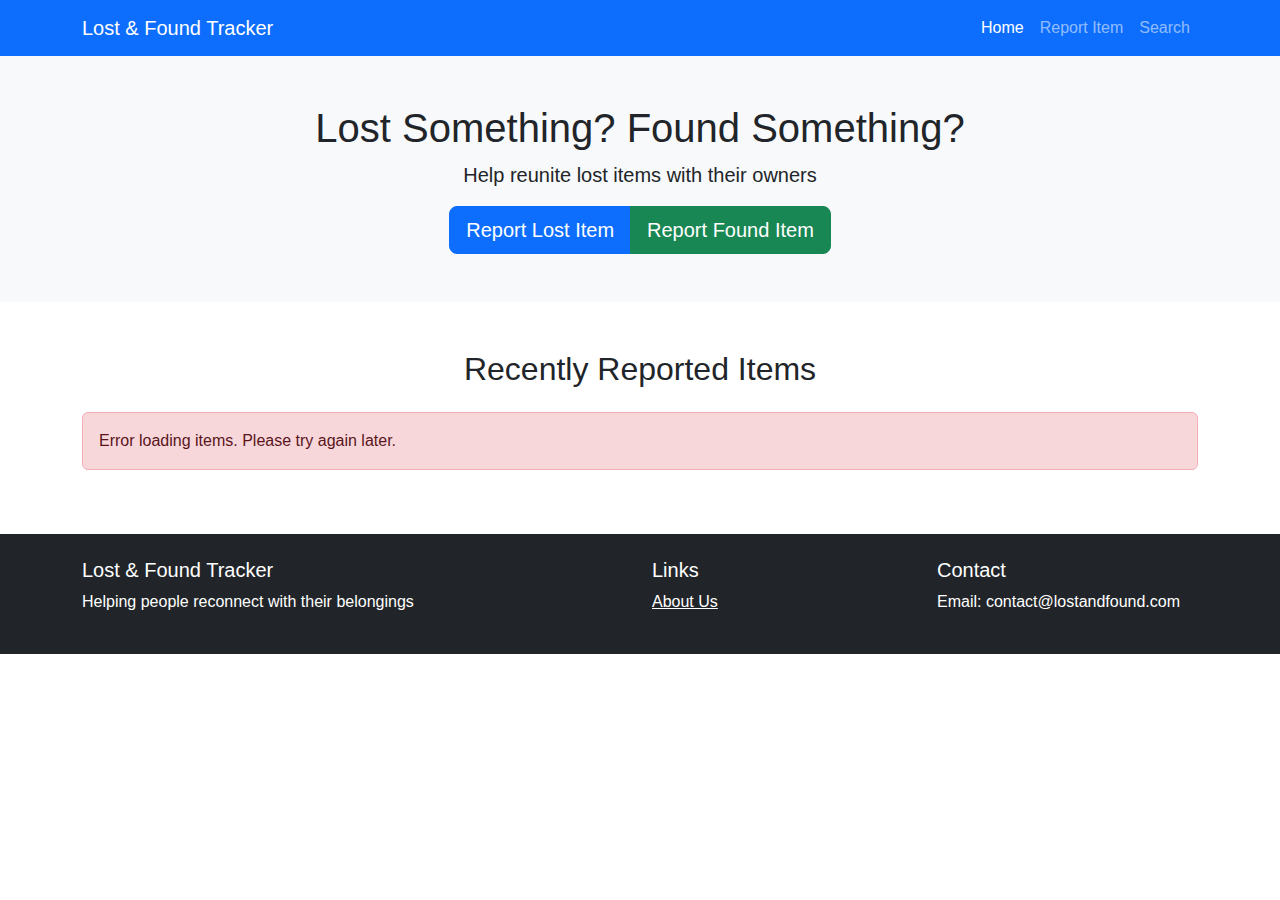
<file: SDLProject/index.html>
<!DOCTYPE html>
<html lang="en">
<head>
    <meta charset="UTF-8">
    <meta name="viewport" content="width=device-width, initial-scale=1.0">
    <title>Lost & Found Tracker</title>
    <link href="https://cdn.jsdelivr.net/npm/bootstrap@5.3.0/dist/css/bootstrap.min.css" rel="stylesheet">
    <link rel="stylesheet" href="css/styles.css"> 
    <link href="https://cdn.jsdelivr.net/npm/bootstrap-icons@1.10.0/font/bootstrap-icons.css" rel="stylesheet">
</head>
<body>
    <nav class="navbar navbar-expand-lg navbar-dark bg-primary">
        <div class="container">
            <a class="navbar-brand" href="index.html">Lost & Found Tracker</a>
            <button class="navbar-toggler" type="button" data-bs-toggle="collapse" data-bs-target="#navbarNav">
                <span class="navbar-toggler-icon"></span>
            </button>
            <div class="collapse navbar-collapse" id="navbarNav">
                <ul class="navbar-nav ms-auto">
                    <li class="nav-item">
                        <a class="nav-link active" href="index.html">Home</a>
                    </li>
                    <li class="nav-item">
                        <a class="nav-link" href="report.html">Report Item</a>
                    </li>
                    <li class="nav-item">
                        <a class="nav-link" href="search.html">Search</a>
                    </li>
                </ul>
            </div>
        </div>
    </nav>
    <section class="hero bg-light py-5">
        <div class="container text-center">
            <h1>Lost Something? Found Something?</h1>
            <p class="lead">Help reunite lost items with their owners</p>
            <div class="btn-group">
                <a href="report.html?type=lost" class="btn btn-primary btn-lg">Report Lost Item</a>
                <a href="report.html?type=found" class="btn btn-success btn-lg">Report Found Item</a>
            </div>
        </div>
    </section>
    <section class="py-5">
        <div class="container">
            <h2 class="text-center mb-4">Recently Reported Items</h2>
            <div class="row" id="recentItems">
                <div class="text-center">
                    <div class="spinner-border text-primary" role="status">
                        <span class="visually-hidden">Loading...</span>
                    </div>
                </div>
            </div>
        </div>
    </section>
    <footer class="bg-dark text-white py-4">
        <div class="container">
            <div class="row">
                <div class="col-md-6">
                    <h5>Lost & Found Tracker</h5>
                    <p>Helping people reconnect with their belongings</p>
                </div>
                <div class="col-md-3">
                    <h5>Links</h5>
                    <ul class="list-unstyled">
                        <li><a href="about.html" class="text-white">About Us</a></li>
                    </ul>
                </div>
                <div class="col-md-3">
                    <h5>Contact</h5>
                    <ul class="list-unstyled">
                        <li>Email: contact@lostandfound.com</li>
                    </ul>
                </div>
            </div>
        </div>
    </footer>

    <script src="https://cdn.jsdelivr.net/npm/bootstrap@5.3.0/dist/js/bootstrap.bundle.min.js"></script>
    <script src="js/main.js"></script>
</body>
</html>
</file>
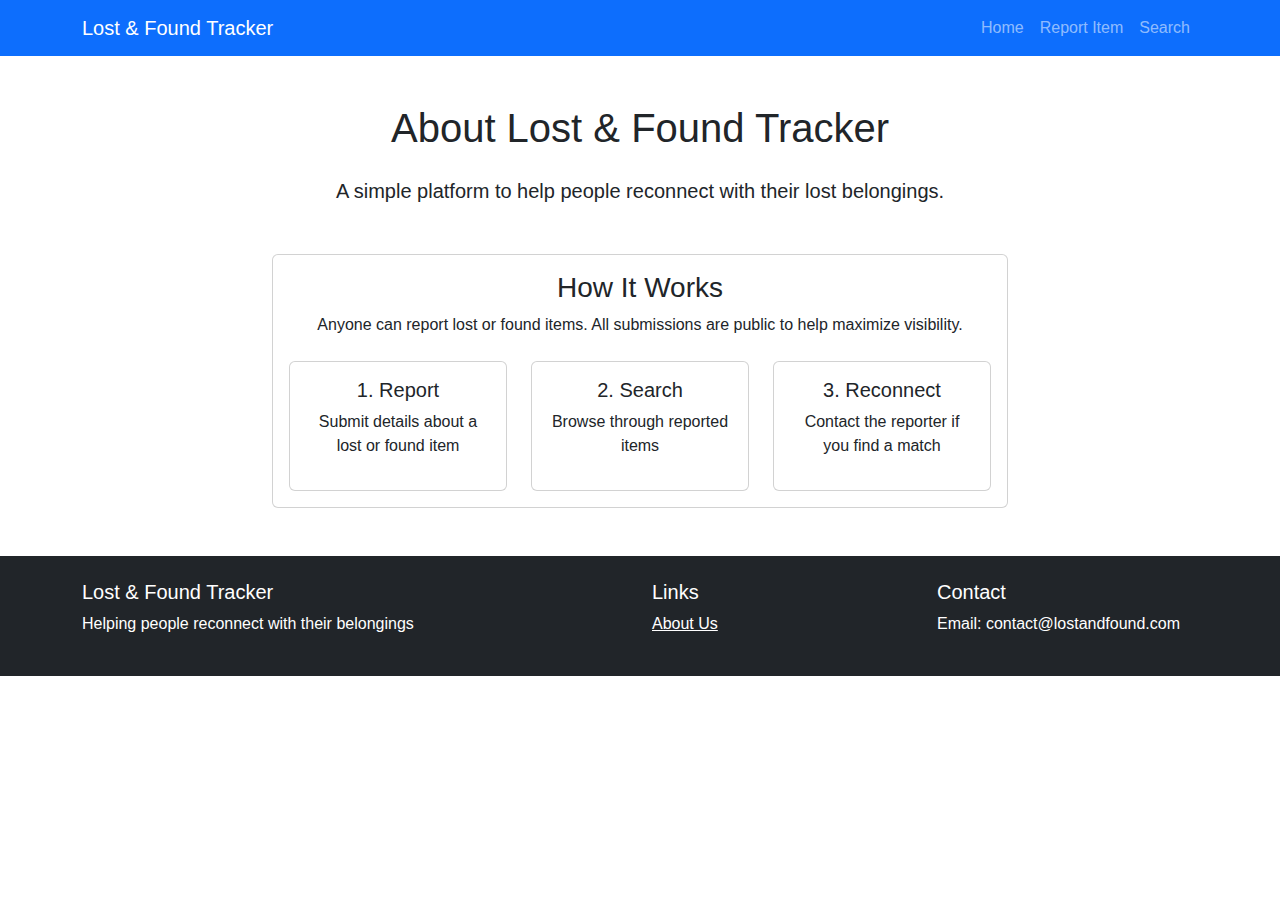
<file: SDLProject/about.html>
<!DOCTYPE html>
<html lang="en">
<head>
    <meta charset="UTF-8">
    <meta name="viewport" content="width=device-width, initial-scale=1.0">
    <title>About Us - Lost & Found Tracker</title>
    <link href="https://cdn.jsdelivr.net/npm/bootstrap@5.3.0/dist/css/bootstrap.min.css" rel="stylesheet">
    <link rel="stylesheet" href="css/styles.css">
    <link href="https://cdn.jsdelivr.net/npm/bootstrap-icons@1.10.0/font/bootstrap-icons.css" rel="stylesheet">
</head>
<body>
    <nav class="navbar navbar-expand-lg navbar-dark bg-primary">
        <div class="container">
            <a class="navbar-brand" href="index.html">Lost & Found Tracker</a>
            <button class="navbar-toggler" type="button" data-bs-toggle="collapse" data-bs-target="#navbarNav">
                <span class="navbar-toggler-icon"></span>
            </button>
            <div class="collapse navbar-collapse" id="navbarNav">
                <ul class="navbar-nav ms-auto">
                    <li class="nav-item">
                        <a class="nav-link" href="index.html">Home</a>
                    </li>
                    <li class="nav-item">
                        <a class="nav-link" href="report.html">Report Item</a>
                    </li>
                    <li class="nav-item">
                        <a class="nav-link" href="search.html">Search</a>
                    </li>
                </ul>
            </div>
        </div>
    </nav>
    <section class="py-5">
        <div class="container">
            <div class="row">
                <div class="col-lg-8 mx-auto text-center">
                    <h1 class="mb-4">About Lost & Found Tracker</h1>
                    <p class="lead">A simple platform to help people reconnect with their lost belongings.</p>
                    
                    <div class="card mt-5">
                        <div class="card-body">
                            <h3>How It Works</h3>
                            <p>Anyone can report lost or found items. All submissions are public to help maximize visibility.</p>
                            
                            <div class="row mt-4">
                                <div class="col-md-4">
                                    <div class="card h-100">
                                        <div class="card-body">
                                            <h5>1. Report</h5>
                                            <p>Submit details about a lost or found item</p>
                                        </div>
                                    </div>
                                </div>
                                <div class="col-md-4">
                                    <div class="card h-100">
                                        <div class="card-body">
                                            <h5>2. Search</h5>
                                            <p>Browse through reported items</p>
                                        </div>
                                    </div>
                                </div>
                                <div class="col-md-4">
                                    <div class="card h-100">
                                        <div class="card-body">
                                            <h5>3. Reconnect</h5>
                                            <p>Contact the reporter if you find a match</p>
                                        </div>
                                    </div>
                                </div>
                            </div>
                        </div>
                    </div>
                </div>
            </div>
        </div>
    </section>
    <footer class="bg-dark text-white py-4">
        <div class="container">
            <div class="row">
                <div class="col-md-6">
                    <h5>Lost & Found Tracker</h5>
                    <p>Helping people reconnect with their belongings</p>
                </div>
                <div class="col-md-3">
                    <h5>Links</h5>
                    <ul class="list-unstyled">
                        <li><a href="about.html" class="text-white">About Us</a></li>
                    </ul>
                </div>
                <div class="col-md-3">
                    <h5>Contact</h5>
                    <ul class="list-unstyled">
                        <li>Email: contact@lostandfound.com</li>
                    </ul>
                </div>
            </div>
        </div>
    </footer>

    <script src="https://cdn.jsdelivr.net/npm/bootstrap@5.3.0/dist/js/bootstrap.bundle.min.js"></script>
</body>
</html>
</file>
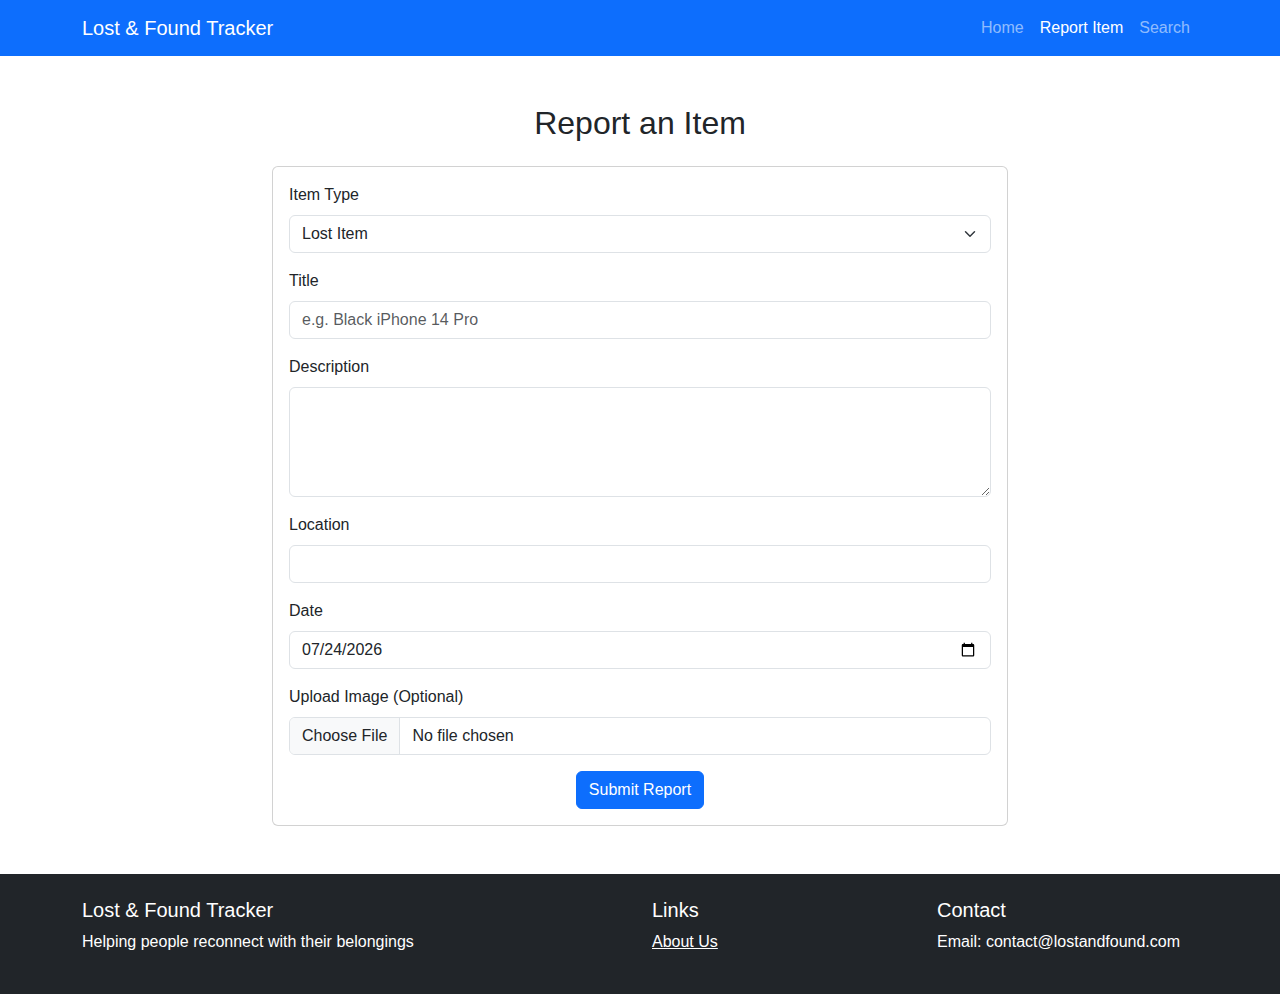
<file: SDLProject/report.html>
<!DOCTYPE html>
<html lang="en">
<head>
    <meta charset="UTF-8">
    <meta name="viewport" content="width=device-width, initial-scale=1.0">
    <title>Report Item - Lost & Found Tracker</title>
    <link href="https://cdn.jsdelivr.net/npm/bootstrap@5.3.0/dist/css/bootstrap.min.css" rel="stylesheet">
    <link rel="stylesheet" href="css/styles.css">
    <link href="https://cdn.jsdelivr.net/npm/bootstrap-icons@1.10.0/font/bootstrap-icons.css" rel="stylesheet">
</head>
<body>
    <nav class="navbar navbar-expand-lg navbar-dark bg-primary">
        <div class="container">
            <a class="navbar-brand" href="index.html">Lost & Found Tracker</a>
            <button class="navbar-toggler" type="button" data-bs-toggle="collapse" data-bs-target="#navbarNav">
                <span class="navbar-toggler-icon"></span>
            </button>
            <div class="collapse navbar-collapse" id="navbarNav">
                <ul class="navbar-nav ms-auto">
                    <li class="nav-item">
                        <a class="nav-link" href="index.html">Home</a>
                    </li>
                    <li class="nav-item">
                        <a class="nav-link active" href="report.html">Report Item</a>
                    </li>
                    <li class="nav-item">
                        <a class="nav-link" href="search.html">Search</a>
                    </li>
                </ul>
            </div>
        </div>
    </nav>
    <section class="py-5">
        <div class="container">
            <h2 class="text-center mb-4" id="reportTypeHeading">Report an Item</h2>
            <div id="reportForm">
                <div class="row justify-content-center">
                    <div class="col-lg-8">
                        <div class="card">
                            <div class="card-body">
                                <form id="itemReportForm" enctype="multipart/form-data">
                                    <input type="hidden" id="reportType" name="type" value="lost">
                                    
                                    <div class="mb-3">
                                        <label for="itemCategory" class="form-label">Item Type</label>
                                        <select class="form-select" id="itemType" name="type" required>
                                            <option value="lost">Lost Item</option>
                                            <option value="found">Found Item</option>
                                        </select>
                                    </div>
                                    
                                    <div class="mb-3">
                                        <label for="itemTitle" class="form-label">Title</label>
                                        <input type="text" class="form-control" id="itemTitle" name="title" placeholder="e.g. Black iPhone 14 Pro" required>
                                    </div>
                                    
                                    <div class="mb-3">
                                        <label for="itemDescription" class="form-label">Description</label>
                                        <textarea class="form-control" id="itemDescription" name="description" rows="4" required></textarea>
                                    </div>
                                    
                                    <div class="mb-3">
                                        <label for="itemLocation" class="form-label">Location</label>
                                        <input type="text" class="form-control" id="itemLocation" name="location" required>
                                    </div>
                                    
                                    <div class="mb-3">
                                        <label for="itemDate" class="form-label">Date</label>
                                        <input type="date" class="form-control" id="itemDate" name="itemDate" required>
                                    </div>
                                    
                                    <div class="mb-3">
                                        <label for="itemImage" class="form-label">Upload Image (Optional)</label>
                                        <input type="file" class="form-control" id="itemImage" name="image" accept="image/*">
                                    </div>
                                    
                                    <div class="text-center">
                                        <button type="submit" class="btn btn-primary">Submit Report</button>
                                    </div>
                                </form>
                            </div>
                        </div>
                    </div>
                </div>
            </div>
            <div id="successMessage" class="alert alert-success text-center" style="display: none;">
                <h4>Report Submitted Successfully!</h4>
                <div class="mt-3">
                    <a href="index.html" class="btn btn-primary">Return Home</a>
                    <a href="search.html" class="btn btn-outline-primary">Search Items</a>
                </div>
            </div>
        </div>
    </section>
    <footer class="bg-dark text-white py-4">
        <div class="container">
            <div class="row">
                <div class="col-md-6">
                    <h5>Lost & Found Tracker</h5>
                    <p>Helping people reconnect with their belongings</p>
                </div>
                <div class="col-md-3">
                    <h5>Links</h5>
                    <ul class="list-unstyled">
                        <li><a href="about.html" class="text-white">About Us</a></li>
                    </ul>
                </div>
                <div class="col-md-3">
                    <h5>Contact</h5>
                    <ul class="list-unstyled">
                        <li>Email: contact@lostandfound.com</li>
                    </ul>
                </div>
            </div>
        </div>
    </footer>

    <script src="https://cdn.jsdelivr.net/npm/bootstrap@5.3.0/dist/js/bootstrap.bundle.min.js"></script>
    <script src="js/report.js"></script>
</body>
</html>
</file>
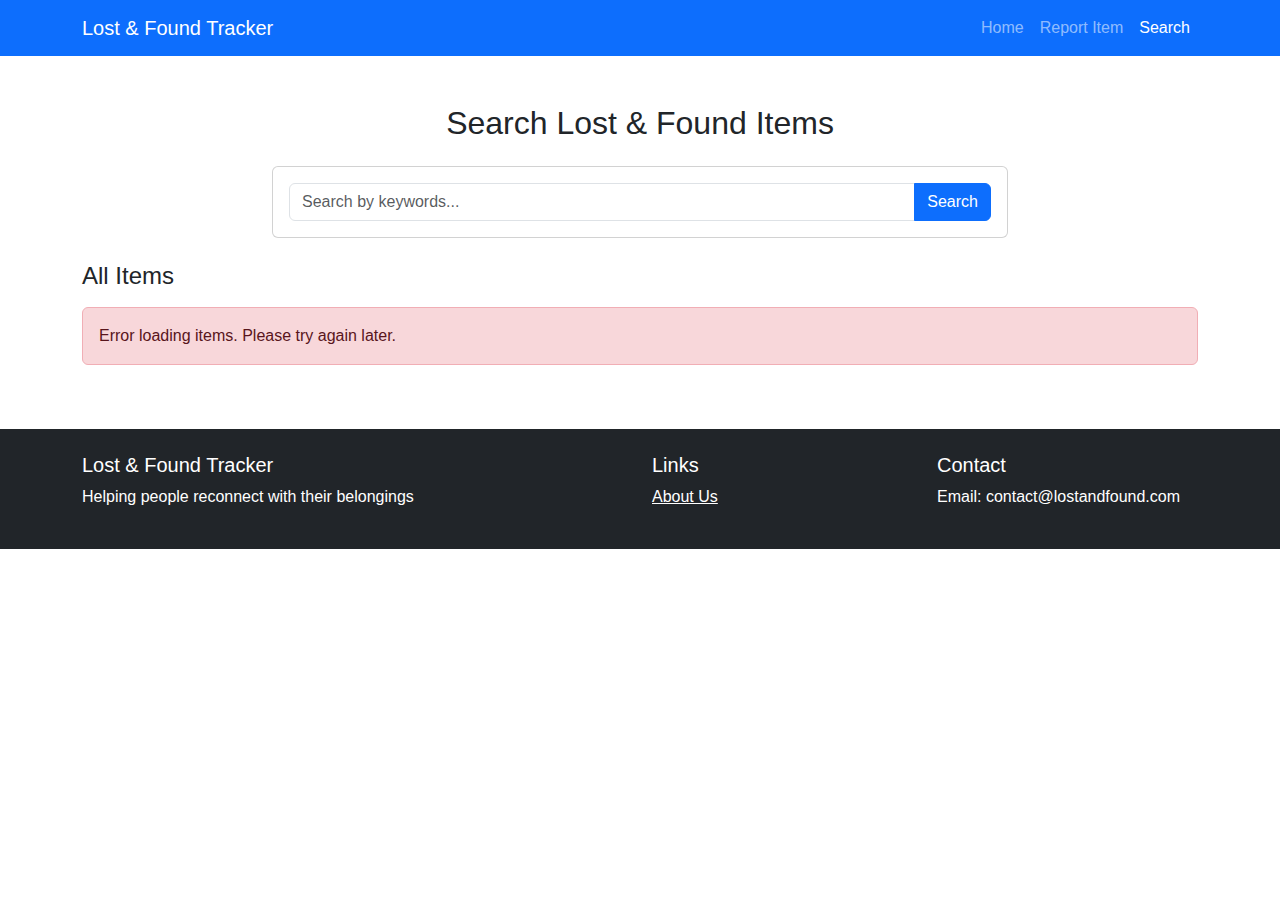
<file: SDLProject/search.html>
<!DOCTYPE html>
<html lang="en">
<head>
    <meta charset="UTF-8">
    <meta name="viewport" content="width=device-width, initial-scale=1.0">
    <title>Search Items - Lost & Found Tracker</title>
    <link href="https://cdn.jsdelivr.net/npm/bootstrap@5.3.0/dist/css/bootstrap.min.css" rel="stylesheet">
    <link rel="stylesheet" href="css/styles.css">
    <link href="https://cdn.jsdelivr.net/npm/bootstrap-icons@1.10.0/font/bootstrap-icons.css" rel="stylesheet">
</head>
<body>
    <nav class="navbar navbar-expand-lg navbar-dark bg-primary">
        <div class="container">
            <a class="navbar-brand" href="index.html">Lost & Found Tracker</a>
            <button class="navbar-toggler" type="button" data-bs-toggle="collapse" data-bs-target="#navbarNav">
                <span class="navbar-toggler-icon"></span>
            </button>
            <div class="collapse navbar-collapse" id="navbarNav">
                <ul class="navbar-nav ms-auto">
                    <li class="nav-item">
                        <a class="nav-link" href="index.html">Home</a>
                    </li>
                    <li class="nav-item">
                        <a class="nav-link" href="report.html">Report Item</a>
                    </li>
                    <li class="nav-item">
                        <a class="nav-link active" href="search.html">Search</a>
                    </li>
                </ul>
            </div>
        </div>
    </nav>
    <section class="py-5">
        <div class="container">
            <h2 class="text-center mb-4">Search Lost & Found Items</h2>
            
            <div class="row justify-content-center mb-4">
                <div class="col-lg-8">
                    <div class="card">
                        <div class="card-body">
                            <form id="searchForm">
                                <div class="input-group">
                                    <input type="text" class="form-control" id="searchKeywords" placeholder="Search by keywords...">
                                    <button class="btn btn-primary" type="submit">Search</button>
                                </div>
                            </form>
                        </div>
                    </div>
                </div>
            </div>
            <div id="searchResults">
                <h3 class="h4 mb-3">All Items</h3>
                
                <div id="resultsContainer" class="row">
                </div>
            </div>
        </div>
    </section>
    <footer class="bg-dark text-white py-4">
        <div class="container">
            <div class="row">
                <div class="col-md-6">
                    <h5>Lost & Found Tracker</h5>
                    <p>Helping people reconnect with their belongings</p>
                </div>
                <div class="col-md-3">
                    <h5>Links</h5>
                    <ul class="list-unstyled">
                        <li><a href="about.html" class="text-white">About Us</a></li>
                    </ul>
                </div>
                <div class="col-md-3">
                    <h5>Contact</h5>
                    <ul class="list-unstyled">
                        <li>Email: contact@lostandfound.com</li>
                    </ul>
                </div>
            </div>
        </div>
    </footer>

    <script src="https://cdn.jsdelivr.net/npm/bootstrap@5.3.0/dist/js/bootstrap.bundle.min.js"></script>
    <script src="js/search.js"></script>
    <script src="js/main.js"></script>
</body>
</html>
</file>
<file: SDLProject/css/styles.css>
body {
    font-family: 'Segoe UI', Tahoma, Geneva, Verdana, sans-serif;
}

.hero {
    background-color: #f8f9fa;
    padding: 3rem 0;
}

.card {
    transition: transform 0.3s;
}

.card:hover {
    transform: translateY(-5px);
    box-shadow: 0 10px 20px rgba(0,0,0,0.1);
}

.bg-primary {
    background-color: #0d6efd !important;
}

footer {
    background-color: #212529;
    color: white;
}

.item-card {
    transition: all 0.2s ease;
}

.item-card:hover {
    transform: translateY(-3px);
    box-shadow: 0 5px 15px rgba(0,0,0,0.1);
}

.modal-body img {
    max-height: 400px;
    object-fit: contain;
    width: 100%;
    border-radius: 5px;
}

.modal-content {
    border-radius: 10px;
}

@media (max-width: 768px) {
    .card {
        margin-bottom: 20px;
    }
    
    .modal-body .row {
        flex-direction: column;
    }
    
    .modal-body .col-md-6 {
        width: 100%;
    }
}
</file>
